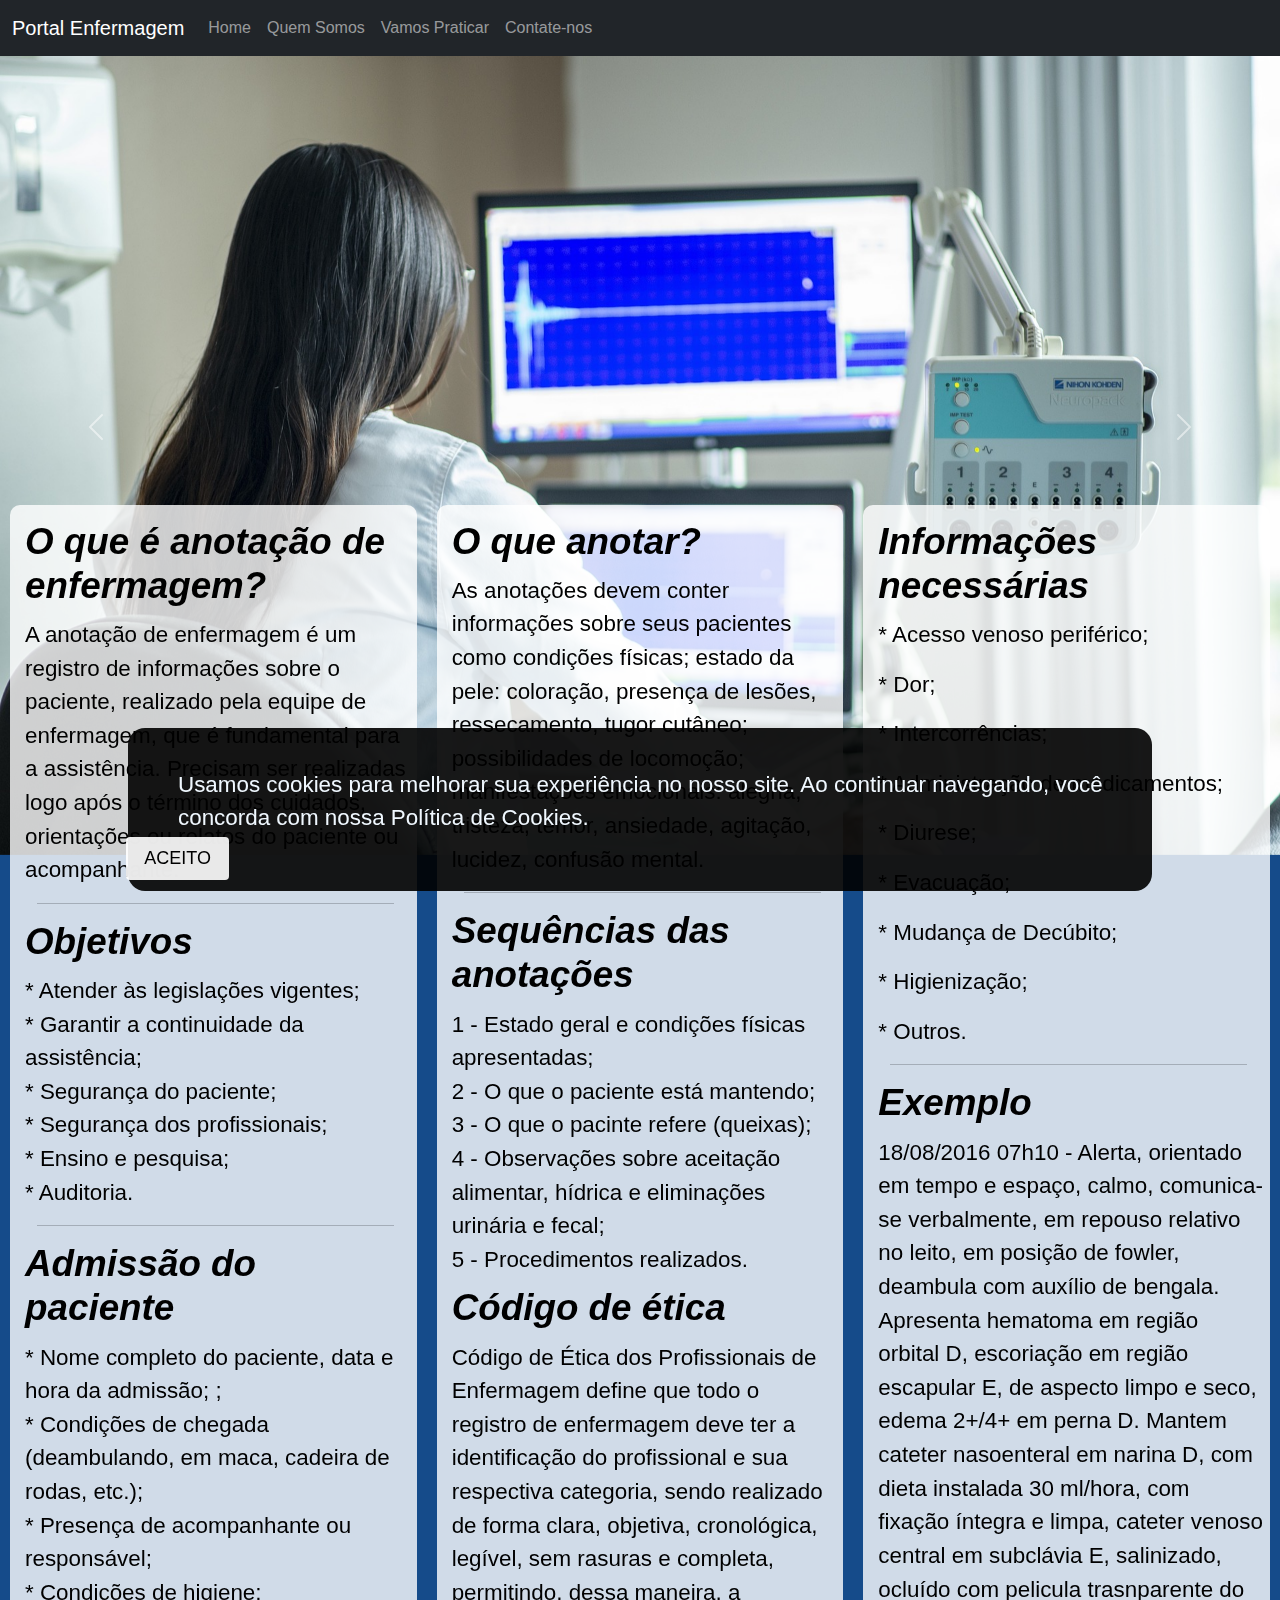
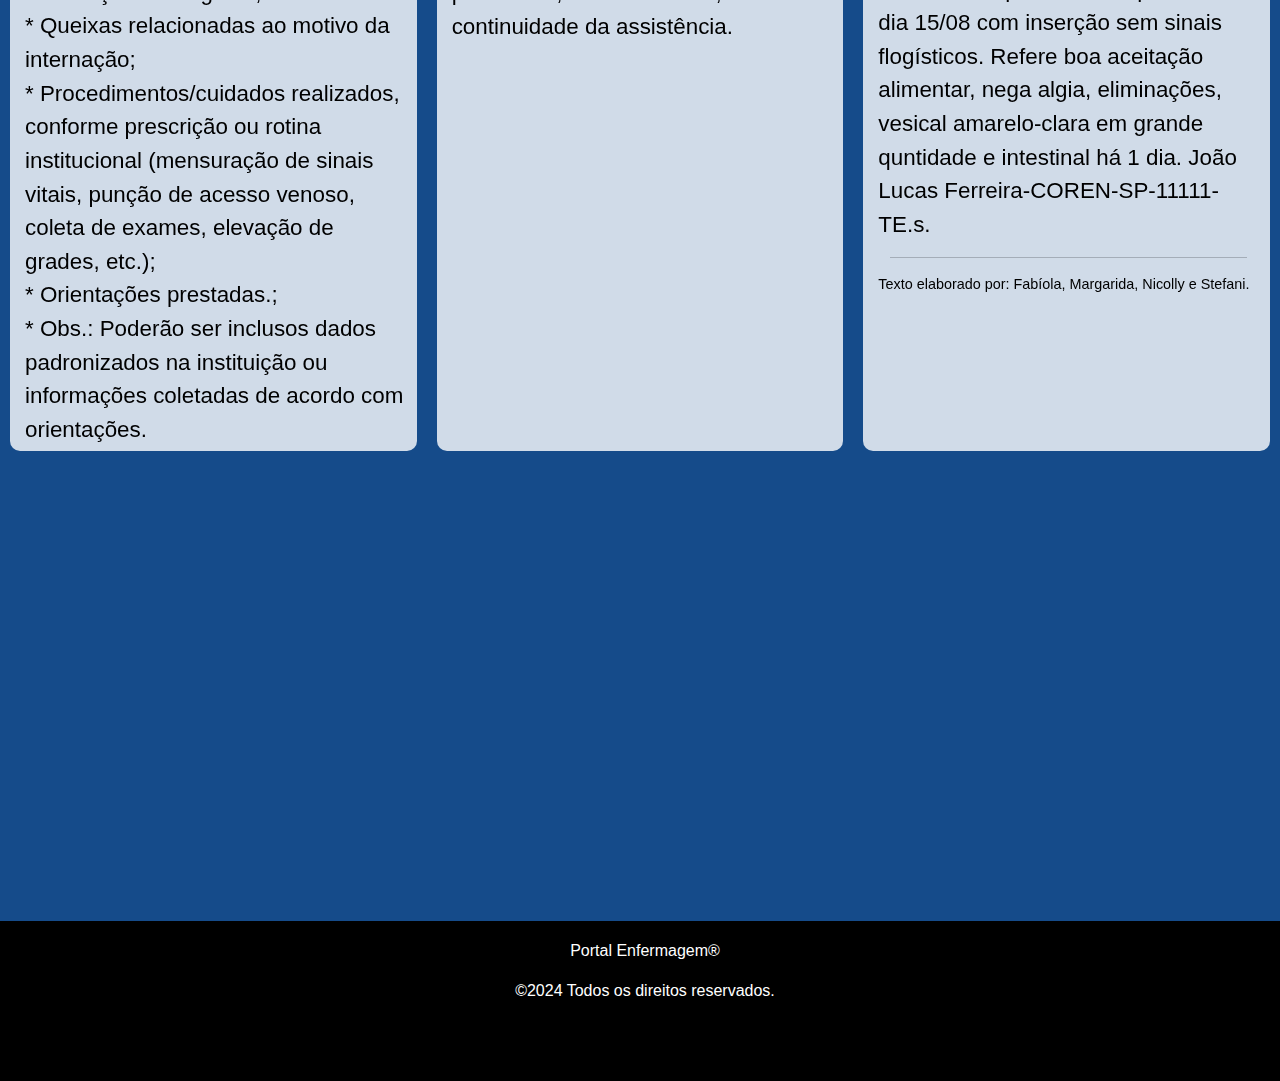
<file: index.html>
<!doctype html>
<html lang="pt-BR">

<head>
    <meta charset="utf-8">
    <meta name="viewport" content="width=device-width, initial-scale=1">
    <title>Portal Enfermagem</title>
    <link href="https://cdn.jsdelivr.net/npm/bootstrap@5.3.3/dist/css/bootstrap.min.css" rel="stylesheet"
        integrity="sha384-QWTKZyjpPEjISv5WaRU9OFeRpok6YctnYmDr5pNlyT2bRjXh0JMhjY6hW+ALEwIH" crossorigin="anonymous">
    <link rel="stylesheet" href="style.css">
</head>
<body>
    <div id="cookies-msg">
        <p id="legenda-cookies">Usamos cookies para melhorar sua experiência no nosso site. Ao continuar navegando, você concorda com nossa Política de Cookies.</p>
        <div id="aceitocookies">
            <button onclick="aceito()">ACEITO</button>
        </div>
    </div>

    <script>document.addEventListener('DOMContentLoaded', function () {
        const msgCookies = document.getElementById('cookies-msg');
        const aceitocookies = document.getElementById('aceitocookies');
    
        function mostrarCookies() {
    
            msgCookies.classList.add('mostrar')
        }
    
        function esconderCookies() {
            msgCookies.classList.remove('mostrar')
        }
    
        mostrarCookies();
    
        aceitocookies.addEventListener('click', function () {
            esconderCookies();
    
        });
    })</script>




    <!-- Inicio da Barra de Navegação -->
    <nav class="navbar navbar-expand-lg navbar navbar-dark bg-dark fixed-top ">
        <div class="container-fluid">
            <a class="navbar-brand" href="index.html">Portal Enfermagem</a>
            <button class="navbar-toggler" type="button" data-bs-toggle="collapse" data-bs-target="#navbarSupportedContent"
                aria-controls="navbarSupportedContent" aria-expanded="false" aria-label="Toggle navigation">
                <span class="navbar-toggler-icon"></span>
            </button>
            <div class="collapse navbar-collapse" id="navbarSupportedContent">
                <ul class="navbar-nav me-auto mb-2 mb-lg-0">
                    <li class="nav-item">
                        <a class="nav-link" href="index.html">Home</a>
                    </li>
                    <li class="nav-item">
                        <a class="nav-link" href="quemsomos.html">Quem Somos</a>
                    </li>
                    <li class="nav-item">
                        <a class="nav-link" href="blocodenotas.html">Vamos Praticar</a>
                    </li>
                    <li class="nav-item">
                        <a class="nav-link" href="contate-nos.html">Contate-nos</a>
                    </li>
                </ul>
            </div>
        </div>
    </nav>
    <!-- Fim da Barra de Navegação -->

    <!-- Inicio do Carrossel -->

    <div id="carouselExampleAutoplaying" class="carousel slide" data-bs-ride="carousel">
        <div class="carousel-inner">
            <div class="carousel-item active">
                <img src="medica1920.jpg" class="d-block w-100" alt="...">
            </div>
            <div class="carousel-item">
                <img src="estetoscopio2.jpg" class="d-block w-100" alt="...">
            </div>
            <div class="carousel-item">
                <img src="remedi1920.jpg" class="d-block w-100" alt="...">
            </div>
        </div>
        <button class="carousel-control-prev" type="button" data-bs-target="#carouselExampleAutoplaying"
            data-bs-slide="prev">
            <span class="carousel-control-prev-icon" aria-hidden="true"></span>
            <span class="visually-hidden">Previous</span>
        </button>
        <button class="carousel-control-next" type="button" data-bs-target="#carouselExampleAutoplaying"
            data-bs-slide="next">
            <span class="carousel-control-next-icon" aria-hidden="true"></span>
            <span class="visually-hidden">Next</span>
        </button>
    </div>

    <!-- Fim do Carrossel -->
    <div class="secao">
        <!-- Inicio do Section (PRIMEIRO) -->
        <section class="secao-individual">
        
            <h2 class="alert-heading">O que é anotação de enfermagem?</h4>
            <p>A anotação de enfermagem é um registro de informações sobre o paciente, realizado pela equipe de enfermagem, que é fundamental para a assistência. Precisam ser realizadas logo após o término dos cuidados, orientações ou relatos do paciente ou acompanhante.</p>
            <hr>
            <h2 class="alert-heading">Objetivos</h2>
            <p class="mb-0">* Atender às legislações vigentes;</p>
            <p class="mb-0">* Garantir a continuidade da assistência;</p>
            <p class="mb-0">* Segurança do paciente;</p>
            <p class="mb-0">* Segurança dos profissionais;</p>
            <p class="mb-0">* Ensino e pesquisa;</p>
            <p class="mb-0">* Auditoria.</p>
            <hr>
            <h2 class="alert-heading">Admissão do paciente</h2>
            <p class="mb-0">* Nome completo do paciente, data e hora da admissão; ;</p>
            <p class="mb-0">* Condições de chegada (deambulando, em maca, cadeira de rodas, etc.);</p>
            <p class="mb-0">* Presença de acompanhante ou responsável;</p>
            <p class="mb-0">* Condições de higiene;</p>
            <p class="mb-0">* Queixas relacionadas ao motivo da internação;</p>
            <p class="mb-0">* Procedimentos/cuidados realizados, conforme prescrição ou rotina institucional (mensuração de sinais vitais, punção de acesso venoso, coleta de exames, elevação de grades, etc.);</p>
            <p class="mb-0">* Orientações prestadas.;</p>
            <p class="mb-0">* Obs.: Poderão ser inclusos dados padronizados na instituição ou informações coletadas de acordo com orientações.</p>
            <!-- Fim do Section (PRIMEIRO) -->
        </section>

        <section class="secao-individual">
            <!-- Inicio do Section (SEGUNDO) -->
            <h2 class="alert-heading">O que anotar?</h4>
            <p>As anotações devem conter informações sobre seus pacientes como condições físicas; estado da pele: coloração, presença de lesões, ressecamento, tugor cutâneo; possibilidades de locomoção; manifestações emocionais: alegria, tristeza, temor, ansiedade, agitação, lucidez, confusão mental.</p>
            <hr>
            <h2 class="alert-heading">Sequências das anotações</h2>
            <p class="mb-0">1 - Estado geral e condições físicas apresentadas;</p>
            <p class="mb-0">2 - O que o paciente está mantendo;</p>
            <p class="mb-0">3 - O que o pacinte refere (queixas);</p>
            <p class="mb-0">4 - Observações sobre aceitação alimentar, hídrica e eliminações urinária e fecal;</p>
            <p class="mb-0">5 - Procedimentos realizados.</p>
            <h2 class="alert-heading">Código de ética</h2>
            <p class="mb-0">Código de Ética dos Profissionais de Enfermagem define que todo o registro de enfermagem deve ter a identificação do profissional e sua respectiva categoria, sendo realizado de forma clara, objetiva, cronológica, legível, sem rasuras e completa, permitindo, dessa maneira, a continuidade da assistência. 
            </p>
            <!-- Fim do Section (SEGUNDO) -->
            
        </section>
        <section class="secao-individual">
            <!-- Inicio do Section (TERCEIRO) -->
            <h2 class="alert-heading">Informações necessárias</h4>
            <p>* Acesso venoso periférico;</p>
            <p>* Dor;</p>
            <p>* Intercorrências;</p>
            <p>* Administração de medicamentos;</p>
            <p>* Diurese;</p>
            <p>* Evacuação;</p>
            <p>* Mudança de Decúbito;</p>
            <p>* Higienização;</p>
            <p>* Outros.</p>
            <hr>
            <h2 class="alert-heading">Exemplo</h4>
            <p class="mb-0">18/08/2016 07h10 - Alerta, orientado em tempo e espaço, calmo, comunica-se verbalmente, em repouso relativo no leito, em posição de fowler,
                deambula com auxílio de bengala. Apresenta hematoma em região orbital D, escoriação em região escapular E, de aspecto limpo e seco, edema 2+/4+ em perna D.
                Mantem cateter nasoenteral em narina D, com dieta instalada 30 ml/hora, com fixação íntegra e limpa, cateter venoso central em subclávia E, salinizado, ocluído
                com pelicula trasnparente do dia 15/08 com inserção sem sinais flogísticos. Refere boa aceitação alimentar, nega algia, eliminações, vesical amarelo-clara
                em grande quntidade e intestinal há 1 dia. João Lucas Ferreira-COREN-SP-11111-TE.s.
            </p>
            <hr>
            <p class="creditos"> Texto elaborado por: Fabíola, Margarida, Nicolly e Stefani.</p>
        
            <!-- Fim do Section (TERCEIRO) -->
        </section>
    </div>

    <footer id="rodape"> <!--rodapé do site-->
        <p class="texto-rodape"><b>Portal Enfermagem®</b></p> <!--tag <b></b> para deixar em negrito-->
        <p class="texto-rodape"><b> &copy;2024  Todos os direitos reservados.</b></p> <!--&copy; é para deixar um c em círculo-->
    </footer>    










    <script src="https://cdn.jsdelivr.net/npm/bootstrap@5.3.3/dist/js/bootstrap.bundle.min.js"
        integrity="sha384-YvpcrYf0tY3lHB60NNkmXc5s9fDVZLESaAA55NDzOxhy9GkcIdslK1eN7N6jIeHz"
        crossorigin="anonymous"></script>
</body>
</html>
</file>
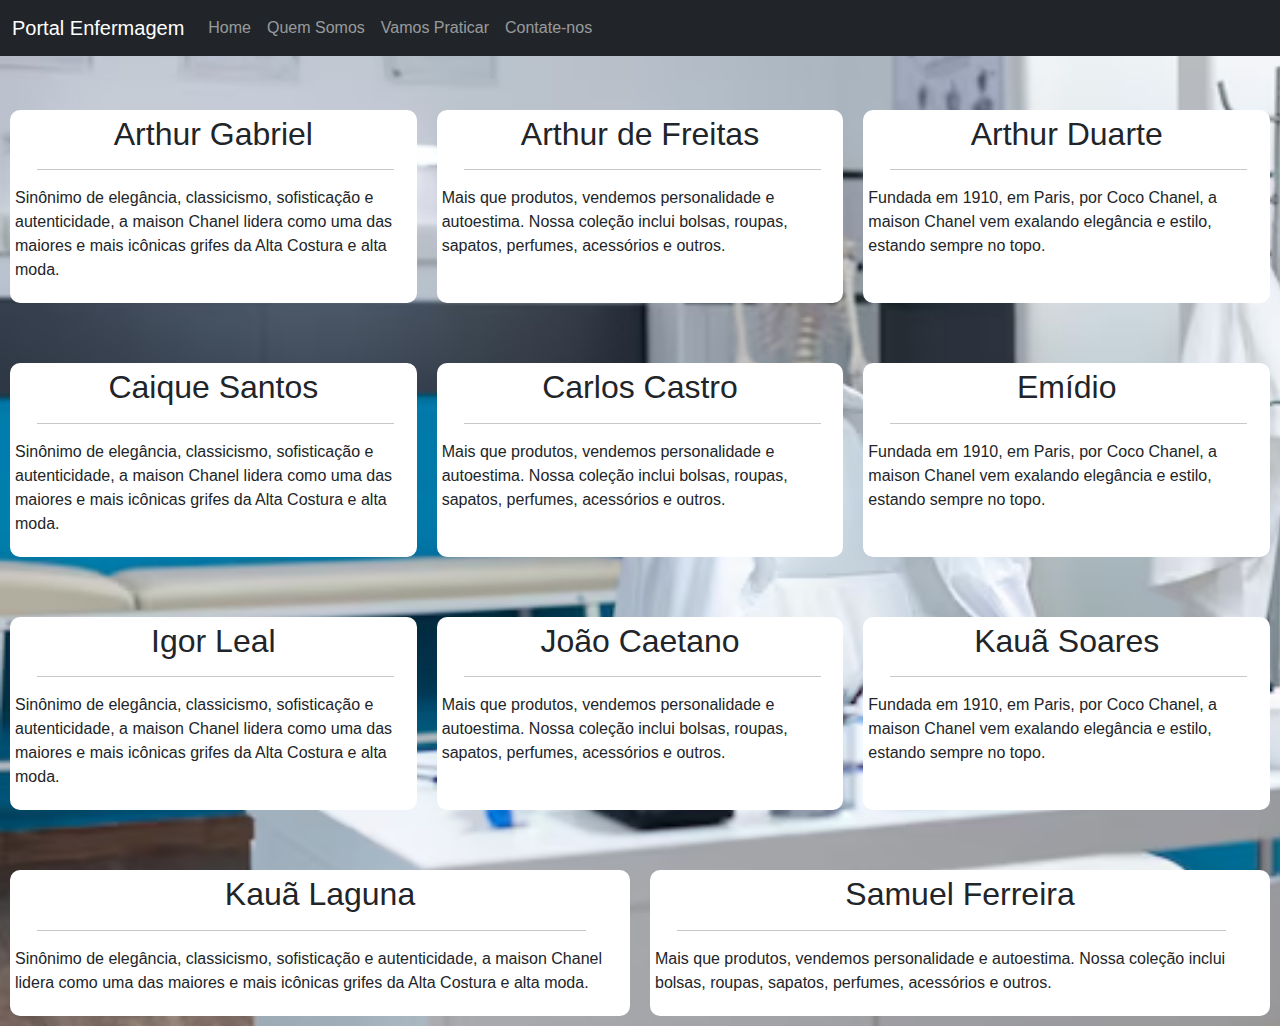
<file: contate-nos.html>
<!DOCTYPE html>
<html lang="en">
<head>
    <meta charset="UTF-8">
    <meta name="viewport" content="width=device-width, initial-scale=1.0">
    <title>Portal Enfermagem</title>
    <link href="https://cdn.jsdelivr.net/npm/bootstrap@5.3.3/dist/css/bootstrap.min.css" rel="stylesheet"
    integrity="sha384-QWTKZyjpPEjISv5WaRU9OFeRpok6YctnYmDr5pNlyT2bRjXh0JMhjY6hW+ALEwIH" crossorigin="anonymous">
    <link rel="stylesheet" href="contate-nos.css">
</head>
<body>
    <!-- Inicio da Barra de Navegação -->
    <nav class="navbar navbar-expand-lg navbar navbar-dark bg-dark fixed-top ">
        <div class="container-fluid">
            <a class="navbar-brand" href="index.html">Portal Enfermagem</a>
            <button class="navbar-toggler" type="button" data-bs-toggle="collapse" data-bs-target="#navbarSupportedContent"
                aria-controls="navbarSupportedContent" aria-expanded="false" aria-label="Toggle navigation">
                <span class="navbar-toggler-icon"></span>
            </button>
            <div class="collapse navbar-collapse" id="navbarSupportedContent">
                <ul class="navbar-nav me-auto mb-2 mb-lg-0">
                    <li class="nav-item">
                        <a class="nav-link" href="index.html">Home</a>
                    </li>
                    <li class="nav-item">
                        <a class="nav-link" href="quemsomos.html">Quem Somos</a>
                    </li>
                    <li class="nav-item">
                        <a class="nav-link" href="blocodenotas.html">Vamos Praticar</a>
                    </li>
                    <li class="nav-item">
                        <a class="nav-link" href="contate-nos.html">Contate-nos</a>
                    </li>
                </ul>
            </div>
        </div>
    </nav>

    <main> <!--"corpo do corpo"-->
        <div id="secao"> <!--div para englobar todas as seções-->
            <section id="art-gab"> <!--seção "sobre"-->
                <h2>Arthur Gabriel</h2>
                <hr>
                <p>Sinônimo de elegância, classicismo, sofisticação e autenticidade, a maison Chanel lidera como uma das maiores e mais icônicas grifes da Alta Costura e alta moda.</p>
            </section>
            <br> <!--espaçamento de linha-->
            <section id="art-freitas"> <!--seção de produtos-->
                <h2>Arthur de Freitas</h2>
                <hr>
                <p>Mais que produtos, vendemos personalidade e autoestima. Nossa coleção inclui bolsas, roupas, sapatos, perfumes, acessórios e outros.</p>
            </section>
            <br>
            <section id="art-duarte"> <!--seção fundação-->
                <h2>Arthur Duarte</h2>
                <hr>
                <p>Fundada em 1910, em Paris, por Coco Chanel, a maison Chanel vem exalando elegância e estilo, estando sempre no topo.</p>
            </section>
        </div>
       
        <div id="secao2"> <!--div para englobar todas as seções-->
            <section id="caique"> <!--seção "sobre"-->
                <h2>Caique Santos</h2>
                <hr>
                <p>Sinônimo de elegância, classicismo, sofisticação e autenticidade, a maison Chanel lidera como uma das maiores e mais icônicas grifes da Alta Costura e alta moda.</p>
            </section>
            <br> <!--espaçamento de linha-->
            <section id="carlos"> <!--seção de produtos-->
                <h2>Carlos Castro</h2>
                <hr>
                <p>Mais que produtos, vendemos personalidade e autoestima. Nossa coleção inclui bolsas, roupas, sapatos, perfumes, acessórios e outros.</p>
            </section>
            <br>
            <section id="emidio"> <!--seção fundação-->
                <h2>Emídio </h2>
                <hr>
                <p>Fundada em 1910, em Paris, por Coco Chanel, a maison Chanel vem exalando elegância e estilo, estando sempre no topo.</p>
            </section>
        </div>

        <div id="secao3"> <!--div para englobar todas as seções-->
            <section id="igor"> <!--seção "sobre"-->
                <h2>Igor Leal</h2>
                <hr>
                <p>Sinônimo de elegância, classicismo, sofisticação e autenticidade, a maison Chanel lidera como uma das maiores e mais icônicas grifes da Alta Costura e alta moda.</p>
            </section>
            <br> <!--espaçamento de linha-->
            <section id="joao"> <!--seção de produtos-->
                <h2>João Caetano</h2>
                <hr>
                <p>Mais que produtos, vendemos personalidade e autoestima. Nossa coleção inclui bolsas, roupas, sapatos, perfumes, acessórios e outros.</p>
            </section>
            <br>
            <section id="kaua-soares"> <!--seção fundação-->
                <h2>Kauã Soares</h2>
                <hr>
                <p>Fundada em 1910, em Paris, por Coco Chanel, a maison Chanel vem exalando elegância e estilo, estando sempre no topo.</p>
            </section>
        </div>

        <div id="secao4"> <!--div para englobar todas as seções-->
            <section id="laguna"> <!--seção "sobre"-->
                <h2>Kauã Laguna</h2>
                <hr>
                <p>Sinônimo de elegância, classicismo, sofisticação e autenticidade, a maison Chanel lidera como uma das maiores e mais icônicas grifes da Alta Costura e alta moda.</p>
            </section>
            <br> <!--espaçamento de linha-->
            <section id="samuel"> <!--seção de produtos-->
                <h2>Samuel Ferreira</h2>
                <hr>
                <p>Mais que produtos, vendemos personalidade e autoestima. Nossa coleção inclui bolsas, roupas, sapatos, perfumes, acessórios e outros.</p>
            </section>
            <br>
        </div>
    </main>
</body>
</html>
</file>
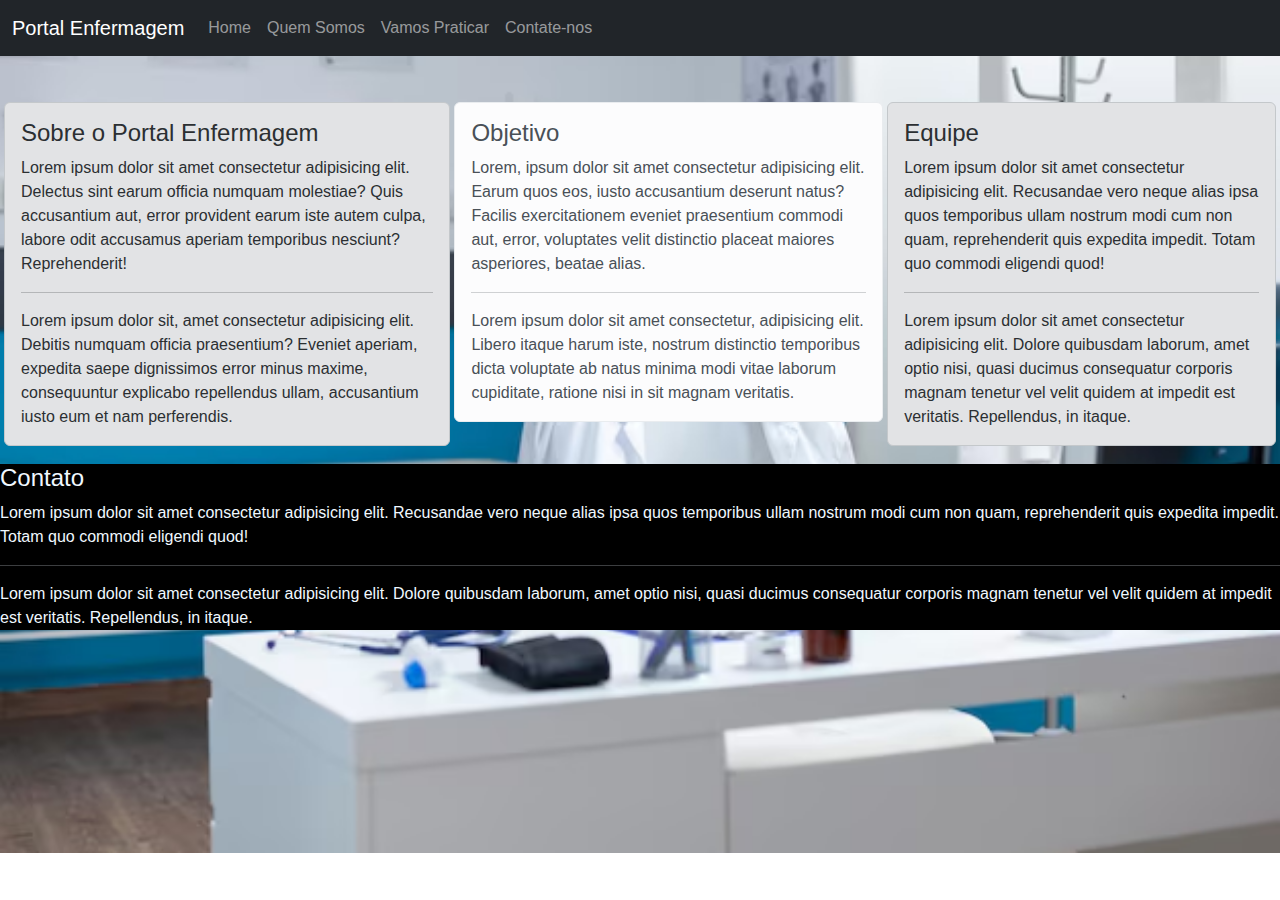
<file: quemsomos.html>
<!doctype html>
<html lang="pt-BR">
<head>
    <meta charset="utf-8">
    <meta name="viewport" content="width=device-width, initial-scale=1">
    <title>Portal Enfermagem</title>
    <link href="https://cdn.jsdelivr.net/npm/bootstrap@5.3.3/dist/css/bootstrap.min.css" rel="stylesheet"
        integrity="sha384-QWTKZyjpPEjISv5WaRU9OFeRpok6YctnYmDr5pNlyT2bRjXh0JMhjY6hW+ALEwIH" crossorigin="anonymous">
    <link rel="shortcut icon" href="Aha-Soft-3d-Social-Plus.ico" type="image/x-icon">
    <link rel="stylesheet" href="quemsomos.css">
</head>
<body>
    <!-- Inicio da Barra de Navegação -->
    <nav class="navbar navbar-expand-lg navbar navbar-dark bg-dark fixed-top ">
        <div class="container-fluid">
            <a class="navbar-brand" href="index.html">Portal Enfermagem</a>
            <button class="navbar-toggler" type="button" data-bs-toggle="collapse" data-bs-target="#navbarSupportedContent"
                aria-controls="navbarSupportedContent" aria-expanded="false" aria-label="Toggle navigation">
                <span class="navbar-toggler-icon"></span>
            </button>
            <div class="collapse navbar-collapse" id="navbarSupportedContent">
                <ul class="navbar-nav me-auto mb-2 mb-lg-0">
                    <li class="nav-item">
                        <a class="nav-link" href="index.html">Home</a>
                    </li>
                    <li class="nav-item">
                        <a class="nav-link" href="quemsomos.html">Quem Somos</a>
                    </li>
                    <li class="nav-item">
                        <a class="nav-link" href="blocodenotas.html">Vamos Praticar</a>
                    </li>
                    <li class="nav-item">
                        <a class="nav-link" href="contate-nos.html">Contate-nos</a>
                    </li>
                </ul>
            </div>
        </div>
    </nav>
    <!-- Fim da Barra de Navegação -->
    <div class="main">
        <!-- Inicio do Section (PRIMEIRO) -->
        <div class="secao1">
            <div class="alert alert-secondary" role="alert">
                <h4 class="alert-heading">Sobre o Portal Enfermagem</h4>
                <p>Lorem ipsum dolor sit amet consectetur adipisicing elit. Delectus sint earum officia numquam molestiae? Quis accusantium aut, error provident earum iste autem culpa, labore odit accusamus aperiam temporibus nesciunt? Reprehenderit!</p>
                <hr>
                <p class="mb-0">Lorem ipsum dolor sit, amet consectetur adipisicing elit. Debitis numquam officia praesentium? Eveniet aperiam, expedita saepe dignissimos error minus maxime, consequuntur explicabo repellendus ullam, accusantium iusto eum et nam perferendis.</p>
            </div>
        </div>
            <!-- Fim do Section (PRIMEIRO) -->

            <!-- Inicio do Section (SEGUNDO) -->
        <div class="secao2">
            <div class="alert alert-light" role="alert">
                <h4 class="alert-heading">Objetivo</h4>
                <p>Lorem, ipsum dolor sit amet consectetur adipisicing elit. Earum quos eos, iusto accusantium deserunt natus? Facilis exercitationem eveniet praesentium commodi aut, error, voluptates velit distinctio placeat maiores asperiores, beatae alias.</p>
                <hr>
                <p class="mb-0">Lorem ipsum dolor sit amet consectetur, adipisicing elit. Libero itaque harum iste, nostrum distinctio temporibus dicta voluptate ab natus minima modi vitae laborum cupiditate, ratione nisi in sit magnam veritatis.</p>
            </div>
        </div>
            <!-- Fim do Section (SEGUNDO) -->

            <!-- Inicio do Section (TERCEIRO) -->
        <div class="secao3">
            <div class="alert alert-secondary" role="alert">
                <h4 class="alert-heading">Equipe</h4>
                <p>Lorem ipsum dolor sit amet consectetur adipisicing elit. Recusandae vero neque alias ipsa quos temporibus ullam nostrum modi cum non quam, reprehenderit quis expedita impedit. Totam quo commodi eligendi quod!</p>
                <hr>
                <p class="mb-0">Lorem ipsum dolor sit amet consectetur adipisicing elit. Dolore quibusdam laborum, amet optio nisi, quasi ducimus consequatur corporis magnam tenetur vel velit quidem at impedit est veritatis. Repellendus, in itaque.</p>
            </div>
        <!-- Fim do Section (TERCEIRO) -->
        </div>
            <!-- Inicio do Section (QUARTO) -->
    </div>
    <div class="contato">
        <div class="alert-alert-light" role="alert">
            <h4 class="alert-heading">Contato</h4>
            <p>Lorem ipsum dolor sit amet consectetur adipisicing elit. Recusandae vero neque alias ipsa quos temporibus ullam nostrum modi cum non quam, reprehenderit quis expedita impedit. Totam quo commodi eligendi quod!</p>
            <hr>
            <p class="mb-0">Lorem ipsum dolor sit amet consectetur adipisicing elit. Dolore quibusdam laborum, amet optio nisi, quasi ducimus consequatur corporis magnam tenetur vel velit quidem at impedit est veritatis. Repellendus, in itaque.</p>
        </div>
    </div>
            <!-- Fim do Section (QUARTO) -->
        
        
        
        
        
        










    
        <script src="https://cdn.jsdelivr.net/npm/bootstrap@5.3.3/dist/js/bootstrap.bundle.min.js"
            integrity="sha384-YvpcrYf0tY3lHB60NNkmXc5s9fDVZLESaAA55NDzOxhy9GkcIdslK1eN7N6jIeHz"
            crossorigin="anonymous"></script>
</body>
</html>
</file>
<file: style.css>
body {
    background-color: rgb(21, 75, 138);
    background-repeat: no-repeat;
    background-size: cover;
    font-family: Arial, Helvetica, sans-serif;
    flex-direction: column; /*orientação da direção para os itens, nesse caso em colunas ao invés de linhas*/
    display: flex; /*para deixar o display flexível e personalizável*/
}

#cookies-msg {
    width: 80%;
    position: fixed;
    z-index: 90;
    bottom: 1%;
    left: 50%;
    transform: translate(-50%);
    border-radius: 17px;
    background-color: rgba(0, 0, 0, 0.904);
    color: white;
    padding: 40px;
    display: flex;
    justify-content: space-between;
    align-items: center;
    font-size: 1.2rem;
    font-family: Arial, Helvetica, sans-serif;
    display: none;
}

#cookies-msg.mostrar {
    display: block;
}

#aceitocookies button {
    background-color: rgba(255, 255, 255, 0.904);
    color: rgb(0, 0, 0);
    border: none;
    padding: 8px 18px;
    cursor: pointer;
    font-size: 18px;
    border-radius: 4px;
    position: absolute;
    z-index: 90;
    top: 109px;
    right: 923px;
}
#legenda-cookies{
    color: aliceblue;
    text-align: left;
}

@font-face {
    font-family: 'college';
    src: url('college.ttf') format('truetype');
}


.secao{
    position: relative;
    top: -460px;
    z-index: 80;
    display:flex;
    justify-content: space-between;
    margin-top: 100px;
}

.secao-individual{
    background: rgba(255, 255, 255, 0.801);
    padding: 5px;
    width: 10%;
    border-radius: 10px;
    flex: 3;
    margin: 10px;
}

.alert-heading{
    font-style: oblique;
    font-weight: bold;
    font-size: 2.3rem;
    font-family:'Trebuchet MS', 'Lucida Sans Unicode', 'Lucida Grande', 'Lucida Sans', Arial, sans-serif;
    color:black;
    margin: 10px;
}

p{
    font-style: normal;
    font-weight: 200;
    font-size: 1.4rem;
    font-family: Arial, Helvetica, sans-serif;
    margin-left: 10px;
    color: black;
}

hr{
    text-align: center;
    margin-left: 22px;
    max-width: 90%;
}

.creditos{
    font-size: 0.9rem;
}

footer{
    text-align: center;
    padding: 18px;
    background-color: rgb(0, 0, 0);
    font-family:Verdana, Geneva, Tahoma, sans-serif;
    height: 160px;
    

}

.texto-rodape{
    font-size: 1rem;
    color: white;
    font-family: Arial, Helvetica, sans-serif;
}
</file>
<file: contate-nos.css>
body{
    background-image: url('escritorio.avif');
    background-repeat: no-repeat;
    background-size: cover;
    font-family: Arial, Helvetica, sans-serif;
    
    flex-direction: column; /*orientação da direção para os itens, nesse caso em colunas ao invés de linhas*/
    display: flex; /*para deixar o display flexível e personalizável*/
}
section{
    background: white;
    padding: 5px;
    width: 10%;
    border-radius: 10px;
    flex: 3;
    margin: 10px;
    transition: transform 0.9s ease, background-color 0.9s ease; /*transição de uma cor para outra*/
    transition: color 0.9s;
}
section:hover{
    background-color: black; /*cor final*/
    color: white;
    transform: scale(1.05);
}
#secao{
    display:flex;
    justify-content: space-between;
    margin-top: 100px;
}

#secao2{
    display:flex;
    justify-content: space-between;
    margin-top: 40px;
}

#secao3{
    display:flex;
    justify-content: space-between;
    margin-top: 40px;
}

#secao4{
    display:flex;
    justify-content: space-between;
    margin-top: 40px;
}
hr{
    text-align: center;
    margin-left: 22px;
    max-width: 90%;
}
h2{
    text-align: center;
}
</file>
<file: quemsomos.css>
body {
    background-image: url('escritorio.avif');
    background-repeat: no-repeat;
    background-size: cover;
    font-family: Arial, Helvetica, sans-serif;
    flex-direction: column;
    display: flex;
}
.main{
    margin-top: 100px;
    margin-left: 2px;
    margin-right: 2px;
    display: flex;
    flex: 3;
    justify-content: space-between;
}

.secao1{
    padding: 2px;
}

.secao2{
    padding: 2px;
    height: 10%;
}

.secao3{
    padding: 2px;
}




.contato{
    background-color: black;
    color: aliceblue;
}
</file>
